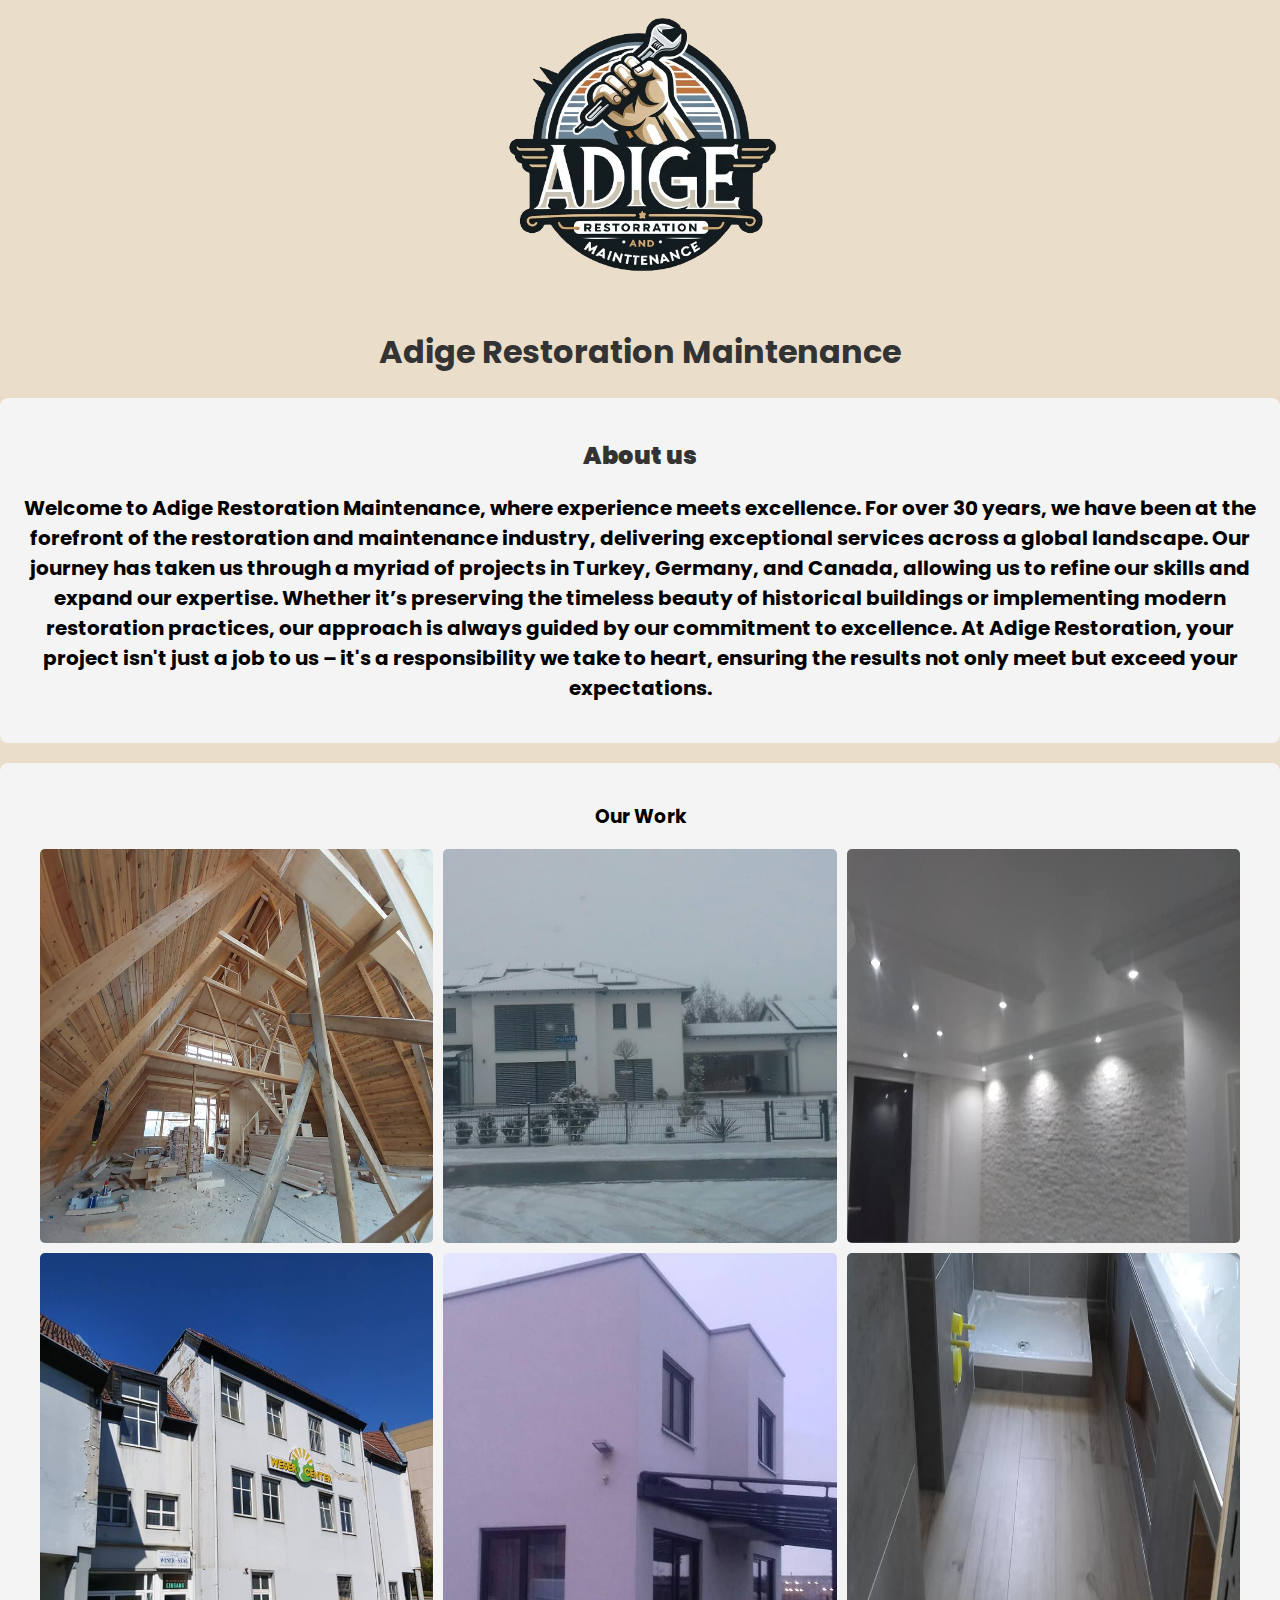
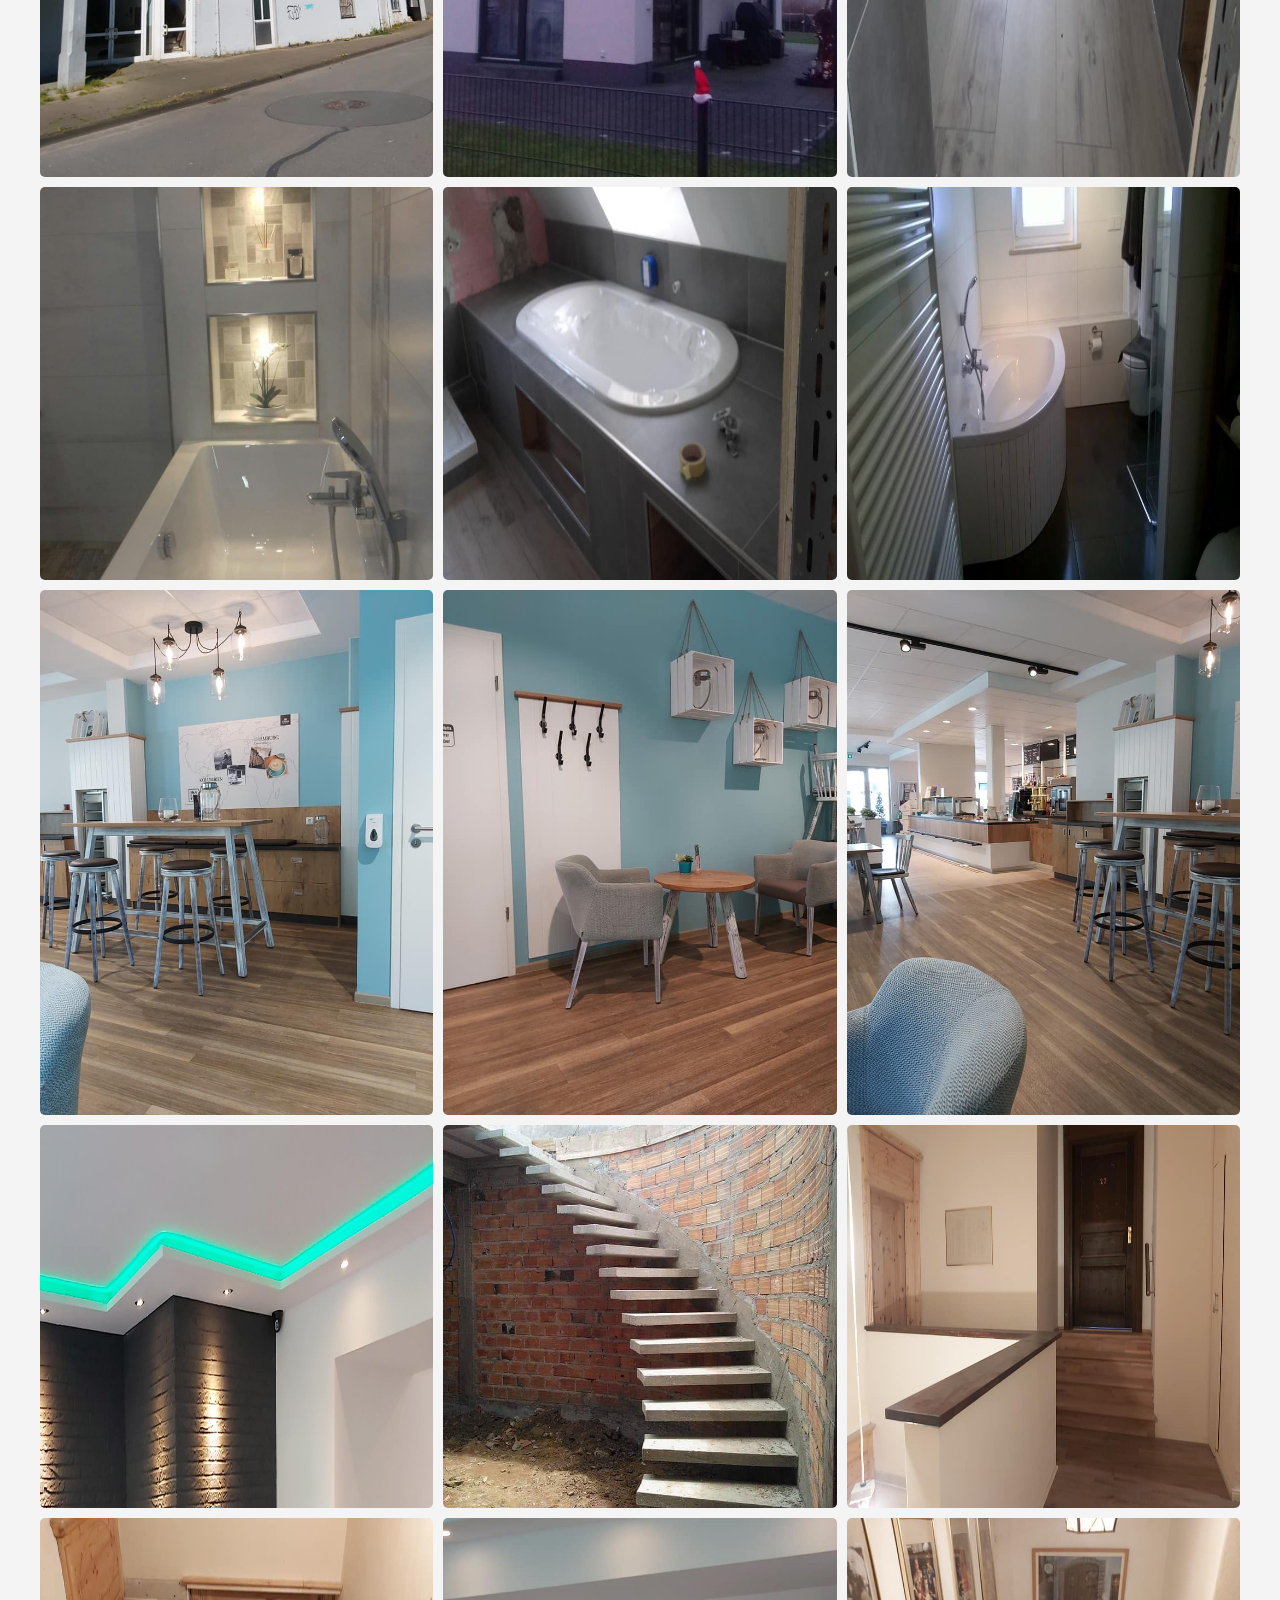
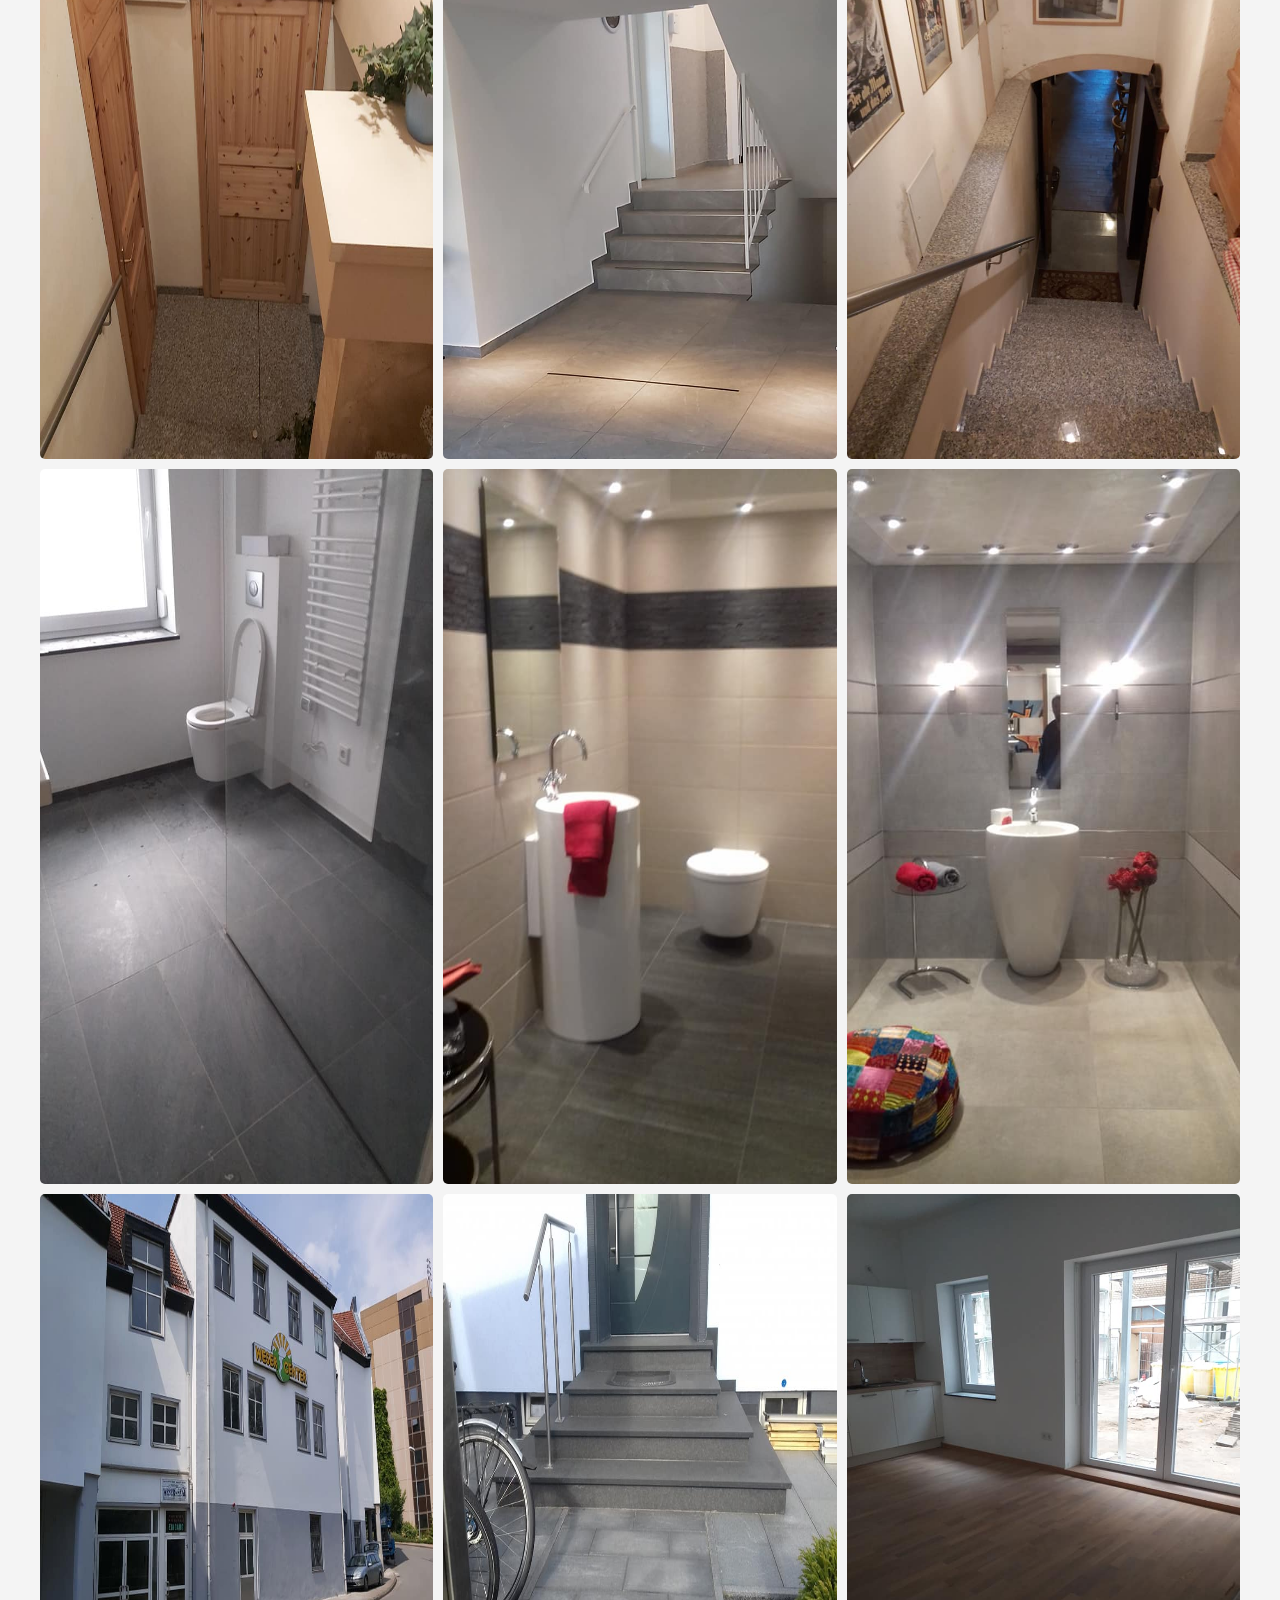
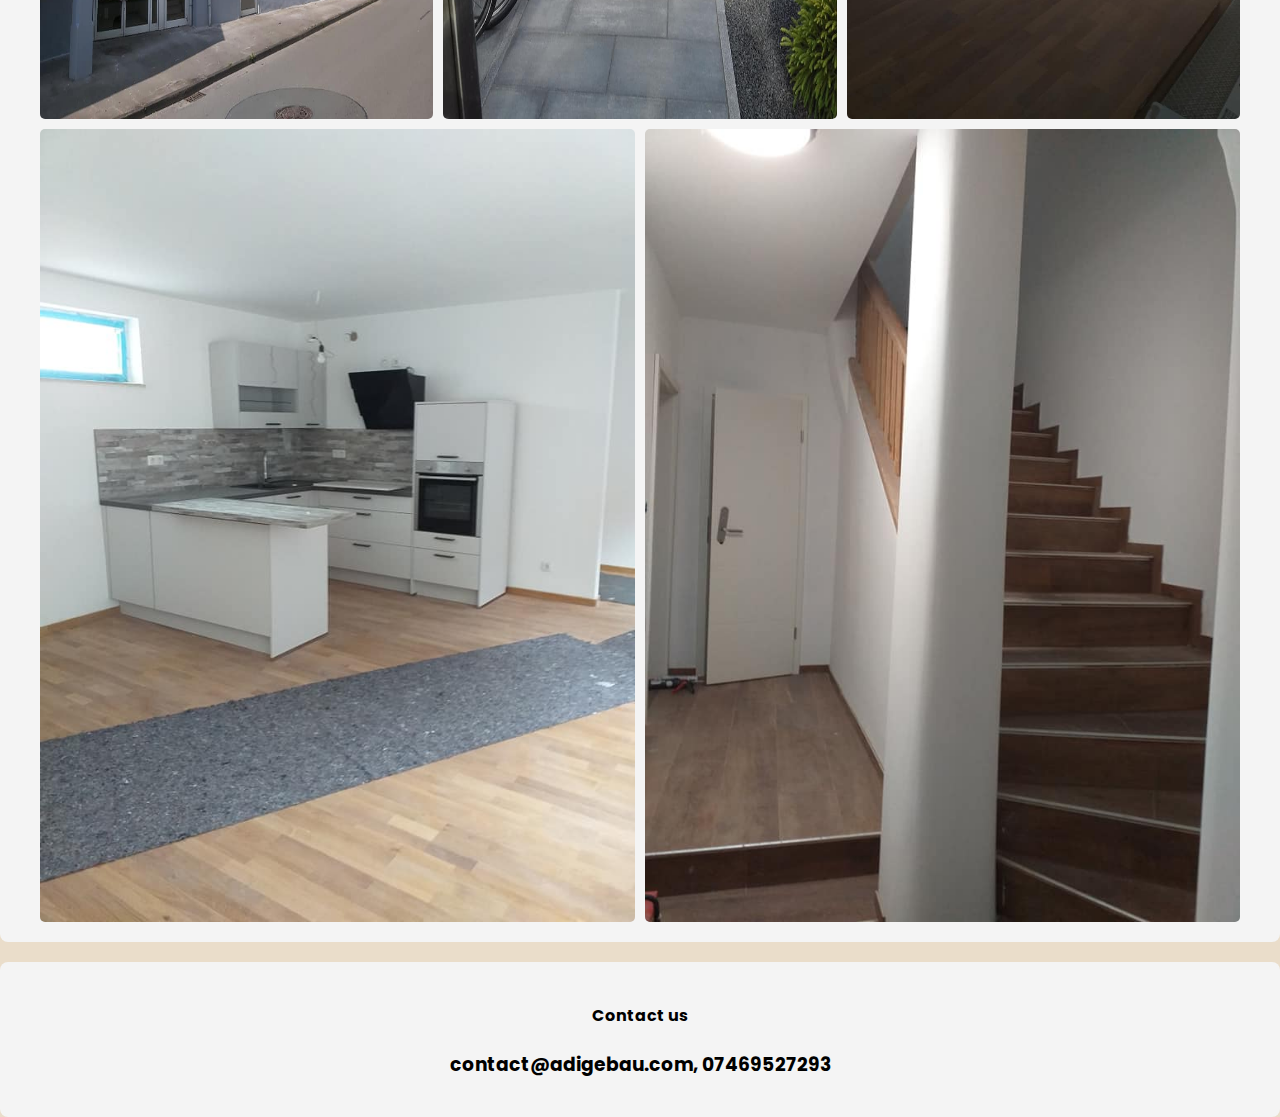
<file: index.html>
<!DOCTYPE html>
<html>
<head>
    <title>Adige Restoration Maintenance</title>
    <link href="https://fonts.googleapis.com/css2?family=Poppins:wght@400;700&display=swap" rel="stylesheet">
    <link rel="stylesheet" type="text/css" href="style.css">
</head>
<body>
    <header>
        <img src="LOGO.png" alt="Adige Logo">
        <h1>Adige Restoration Maintenance</h1>
    </header>
    <main>
        <section class="about-us">
            <h2><b>About us</h2>
            <p>Welcome to Adige Restoration Maintenance, where experience meets excellence. For over 30 years, we have been at the forefront of the restoration and maintenance industry, delivering exceptional services across a global landscape. Our journey has taken us through a myriad of projects in Turkey, Germany, and Canada, allowing us to refine our skills and expand our expertise. Whether it’s preserving the timeless beauty of historical buildings or implementing modern restoration practices, our approach is always guided by our commitment to excellence. At Adige Restoration, your project isn't just a job to us – it's a responsibility we take to heart, ensuring the results not only meet but exceed your expectations.</p>
        </section>
        <section>
         <h3>Our Work</h3>
        <div class="image-gallery">
             <!-- Slideshow images -->
    <img src="1.jpg" alt="Image 1" onclick="openModal(this.src);">
    <img src="9.jpg" alt="Image 2" onclick="openModal(this.src);">
    <img src="2.jpg" alt="Image 3" onclick="openModal(this.src);">
    <img src="3.jpg" alt="Image 4" onclick="openModal(this.src);">
    <img src="4.jpg" alt="Image 5" onclick="openModal(this.src);">
    <img src="5.jpg" alt="Image 6" onclick="openModal(this.src);">
    <img src="6.jpg" alt="Image 7" onclick="openModal(this.src);">
    <img src="7.jpg" alt="Image 8" onclick="openModal(this.src);">
    <img src="8.jpg" alt="Image 9" onclick="openModal(this.src);">
    <img src="10.jpg" alt="Image 11" onclick="openModal(this.src);">
    <img src="11.jpg" alt="Image 12" onclick="openModal(this.src);">
    <img src="12.jpg" alt="Image 13" onclick="openModal(this.src);">
    <img src="13.jpg" alt="Image 14" onclick="openModal(this.src);">
    <img src="14.jpg" alt="Image 15" onclick="openModal(this.src);">
    <img src="15.jpg" alt="Image 16" onclick="openModal(this.src);">
    <img src="16.jpg" alt="Image 17" onclick="openModal(this.src);">
    <img src="17.jpg" alt="Image 18" onclick="openModal(this.src);">
    <img src="18.jpg" alt="Image 19" onclick="openModal(this.src);">
    <img src="19.jpg" alt="Image 20" onclick="openModal(this.src);">
    <img src="20.jpg" alt="Image 21" onclick="openModal(this.src);">
    <img src="21.jpg" alt="Image 22" onclick="openModal(this.src);">
    <img src="22.jpg" alt="Image 23" onclick="openModal(this.src);">
    <img src="23.jpg" alt="Image 24" onclick="openModal(this.src);">
    <img src="24.jpg" alt="Image 25" onclick="openModal(this.src);">
    <img src="25.jpg" alt="Image 26" onclick="openModal(this.src);">
    <img src="26.jpg" alt="Image 27" onclick="openModal(this.src);">
    <!-- Add more images as needed -->
</section>

<div id="myModal" class="modal">
<span class="close" onclick="closeModal()">&times;</span>
<img class="modal-content" id="img01">
<div id="caption"></div>
</div><!-- Repeat above div block for each image -->

             <!-- Next and previous buttons -->


    <script src="script.js"></script>
</body>
<section>
        <h4>Contact us</h4>
        <h3>contact@adigebau.com, 07469527293</h32>
</html>
</file>
<file: style.css>
body {
    font-family: 'Poppins', sans-serif;
    margin: 0;
    padding: 0;
    box-sizing: border-box;
    text-align: center;
    background-color: #EADDCA;
}

img {
    width: 300px;
    height: auto;
}

p {
    font-size: 20px;
}

.image-gallery {
    display: flex;
    flex-wrap: wrap;
    justify-content: center;
    gap: 10px;
    max-width: 1200px;
    margin: auto;
}

.image-gallery img {
    flex: 1 1 150px;
    max-width: 100%;
    height: auto;
    border-radius: 5px;
    cursor: pointer;
    transition: 0.3s;
}

.main-header {
    background-color: #333;
    color: white;
    padding: 1em 0;
    text-align: center;
}

.main-header h1 {
    color: white;
}

h1, h2 {
    color: #333;
}

section {
    margin-top: 20px;
    padding: 20px;
    background-color: #f4f4f4;
    border-radius: 8px;
}

.slideshow-container {
    position: relative;
    max-width: 1000px;
    margin: 20px auto;
    box-shadow: 0 4px 8px 0 rgba(0,0,0,0.2);
}

.prev, .next {
    cursor: pointer;
    position: absolute;
    top: 50%;
    width: auto;
    margin-top: -22px;
    padding: 16px;
    color: white;
    font-weight: bold;
    font-size: 18px;
    transition: 0.6s ease;
    border-radius: 0 3px 3px 0;
    user-select: none;
}

.prev {
    left: 0;
    border-radius: 3px 0 0 3px;
}

.next {
    right: 0;
    border-radius: 0 3px 3px 0;
}

.prev:hover, .next:hover {
    background-color: rgba(0,0,0,0.8);
}

.modal {
    display: none;
    position: fixed;
    z-index: 1;
    padding-top: 100px;
    left: 0;
    top: 0;
    width: 100%;
    height: 100%;
    overflow: auto;
    background-color: rgba(0,0,0,0.9);
}

.modal-content {
    margin: auto;
    display: block;
    width: 80%;
    max-width: 700px;
}

#caption {
    margin: auto;
    display: block;
    width: 80%;
    max-width: 700px;
    text-align: center;
    color: #ccc;
    padding: 10px 0;
    height: 150px;
}

.close {
    position: absolute;
    top: 15px;
    right: 35px;
    color: #f1f1f1;
    font-size: 40px;
    font-weight: bold;
    cursor: pointer;
}

.close:hover,
.close:focus {
    color: #bbb;
    text-decoration: none;
    cursor: pointer;
}

@media screen and (max-width: 768px) {
    main {
        width: 90%;
    }
}
</file>
